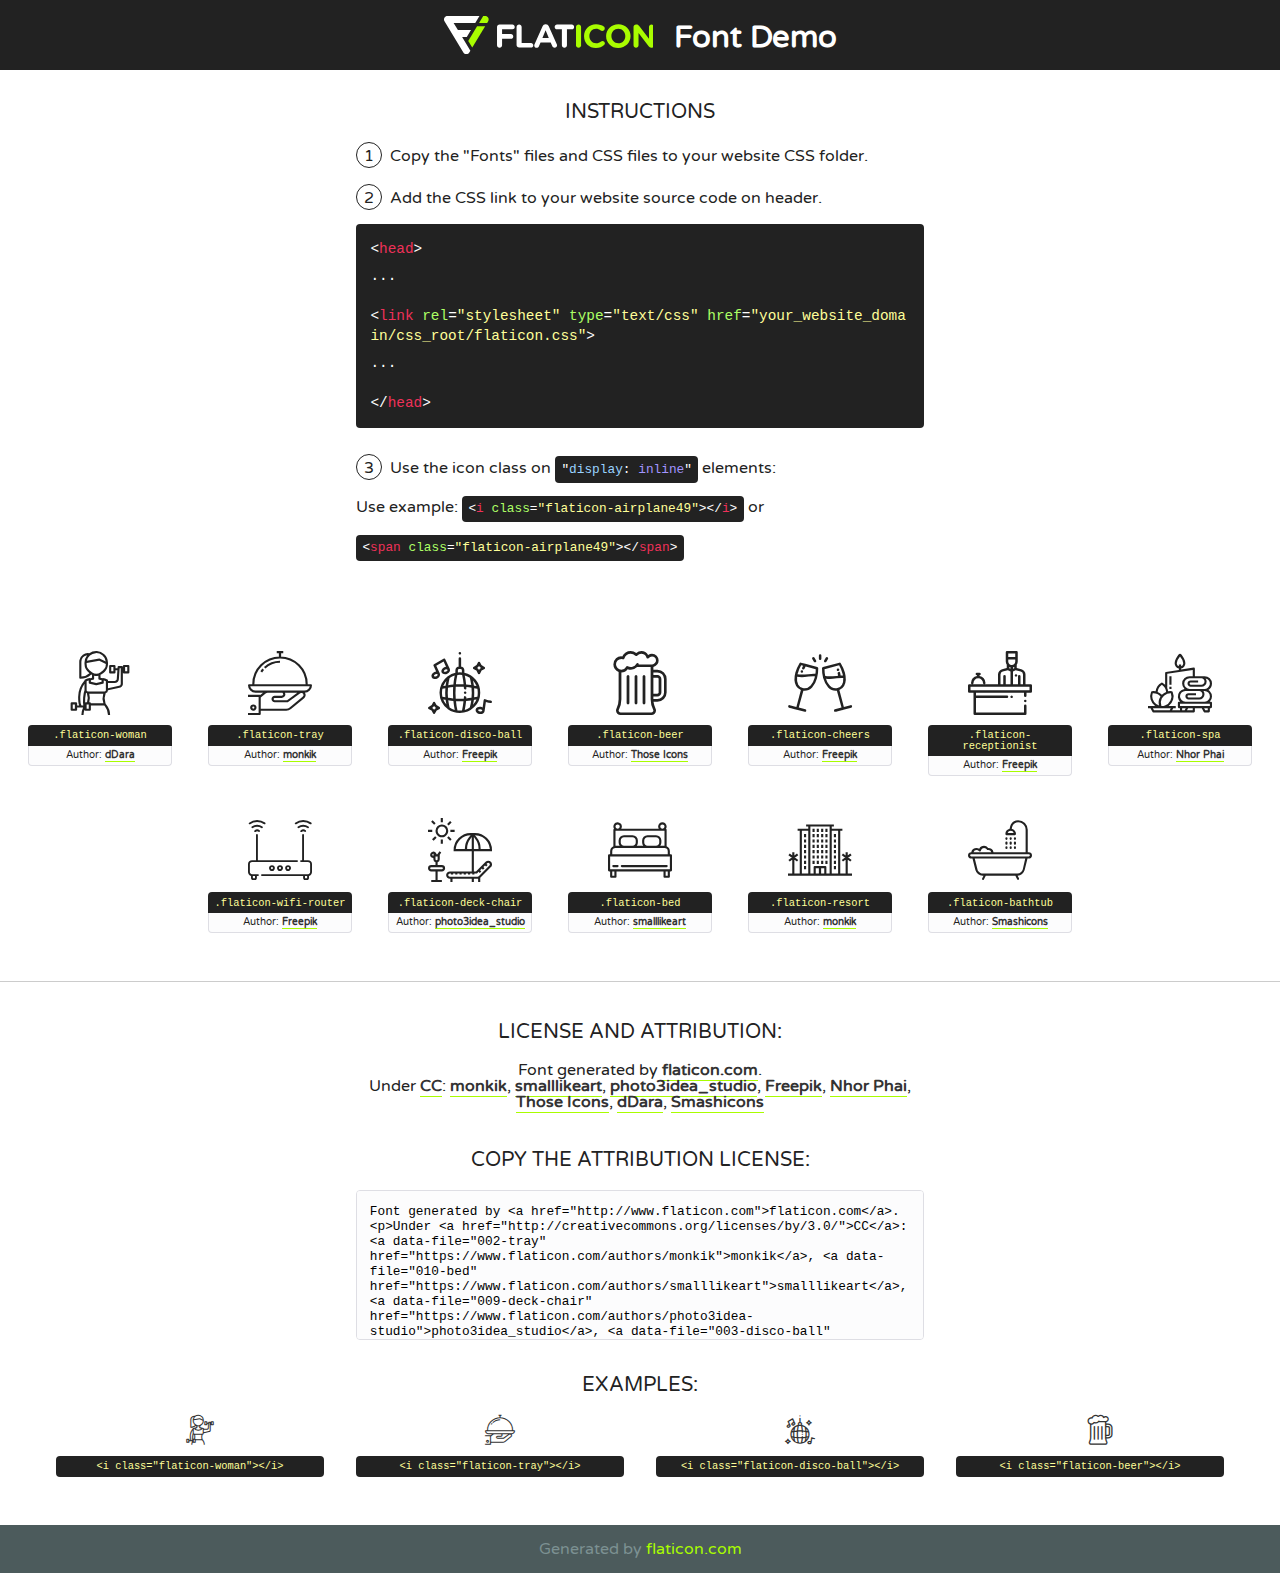
<file: landing_page/static/fonts/flaticon/font/flaticon.html>
<!DOCTYPE html>
<!--
  Flaticon icon font: Flaticon
  Creation date: 11/07/2018 10:34
-->
<html>
<!DOCTYPE html>
<html>

<head>
    <title>Flaticon WebFont</title>
    <link href="http://fonts.googleapis.com/css?family=Varela+Round" rel="stylesheet" type="text/css" />
    <link rel="stylesheet" type="text/css" href="flaticon.css">
    <meta charset="UTF-8">
    <style>
    html, body, div, span, applet, object, iframe,
    h1, h2, h3, h4, h5, h6, p, blockquote, pre,
    a, abbr, acronym, address, big, cite, code,
    del, dfn, em, img, ins, kbd, q, s, samp,
    small, strike, strong, sub, sup, tt, var,
    b, u, i, center,
    dl, dt, dd, ol, ul, li,
    fieldset, form, label, legend,
    table, caption, tbody, tfoot, thead, tr, th, td,
    article, aside, canvas, details, embed, 
    figure, figcaption, footer, header, hgroup, 
    menu, nav, output, ruby, section, summary,
    time, mark, audio, video {
        margin: 0;
        padding: 0;
        border: 0;
        font-size: 100%;
        font: inherit;
        vertical-align: baseline;
    }
    /* HTML5 display-role reset for older browsers */
    article, aside, details, figcaption, figure, 
    footer, header, hgroup, menu, nav, section {
        display: block;
    }
    body {
        line-height: 1;
    }
    ol, ul {
        list-style: none;
    }
    blockquote, q {
        quotes: none;
    }
    blockquote:before, blockquote:after,
    q:before, q:after {
        content: '';
        content: none;
    }
    table {
        border-collapse: collapse;
        border-spacing: 0;
    }
    body {
        font-family: 'Varela Round', Helvetica, Arial, sans-serif;
        font-size: 16px;
        color: #222;
    }
    a {
        color: #333;
        border-bottom: 1px solid #a9fd00;
        font-weight: bold;
        text-decoration: none;
    }
    * {
        -moz-box-sizing: border-box;
        -webkit-box-sizing: border-box;
        box-sizing: border-box;
        margin: 0;
        padding: 0;
    }
    [class^="flaticon-"]:before, [class*=" flaticon-"]:before, [class^="flaticon-"]:after, [class*=" flaticon-"]:after {
        font-family: Flaticon;
        font-size: 30px;
        font-style: normal;
        margin-left: 20px;
        color: #333;
    }
    .wrapper {
        max-width: 600px;
        margin: auto;
        padding: 0 1em;
    }
    .title {
        font-size: 1.25em;
        text-align: center;
        margin-bottom: 1em;
        text-transform: uppercase;
    }
    header {
        text-align: center;
        background-color: #222;
        color: #fff;
        padding: 1em;
    }
    header .logo {
        width: 210px;
        height: 38px;
        display: inline-block;
        vertical-align: middle;
        margin-right: 1em;
        border: none;
    }
    header strong {
        font-size: 1.95em;
        font-weight: bold;
        vertical-align: middle;
        margin-top: 5px;
        display: inline-block;
    }
    .demo {
        margin: 2em auto;
        line-height: 1.25em;
    }
    .demo ul li {
        margin-bottom: 1em;
    }
    .demo ul li .num {
        color: #222;
        border-radius: 20px;
        display: inline-block;
        width: 26px;
        padding: 3px;
        height: 26px;
        text-align: center;
        margin-right: 0.5em;
        border: 1px solid #222;
    }
    .demo ul li code {
        background-color: #222;
        border-radius: 4px;
        padding: 0.25em 0.5em;
        display: inline-block;
        color: #fff;
        font-family: Consolas,Monaco,Lucida Console,Liberation Mono,DejaVu Sans Mono,Bitstream Vera Sans Mono,Courier New, monospace;
        font-weight: lighter;
        margin-top: 1em;
        font-size: 0.8em;
        word-break: break-all;
    }
    .demo ul li code.big {
        padding: 1em;
        font-size: 0.9em;
    }
    .demo ul li code .red {
        color: #EF3159;
    }
    .demo ul li code .green {
        color: #ACFF65;
    }
    .demo ul li code .yellow {
        color: #FFFF99;
    }
    .demo ul li code .blue {
        color: #99D3FF;
    }
    .demo ul li code .purple {
        color: #A295FF;
    }
    .demo ul li code .dots {
        margin-top: 0.5em;
        display: block;
    }
    #glyphs {
        border-bottom: 1px solid #ccc;
        padding: 2em 0;
        text-align: center;
    }
    .glyph {
        display: inline-block;
        width: 9em;
        margin: 1em;
        text-align: center;
        vertical-align: top;
        background: #FFF;
    }
    .glyph .glyph-icon {
        padding: 10px;
        display: block;
        font-family:"Flaticon";
        font-size: 64px;
        line-height: 1;
    }
    .glyph .glyph-icon:before {
        font-size: 64px;
        color: #222;
        margin-left: 0;
    }
    .class-name {
        font-size: 0.65em;
        background-color: #222;
        color: #fff;
        border-radius: 4px 4px 0 0;
        padding: 0.5em;
        color: #FFFF99;
        font-family: Consolas,Monaco,Lucida Console,Liberation Mono,DejaVu Sans Mono,Bitstream Vera Sans Mono,Courier New, monospace;
    }
    .author-name {
        font-size: 0.6em;
        background-color: #fcfcfd;
        border: 1px solid #DEDEE4;
        border-top: 0;
        border-radius: 0 0 4px 4px;
        padding: 0.5em;
    }
    .class-name:last-child {
        font-size: 10px;
        color:#888;
    }
    .class-name:last-child a {
        font-size: 10px;
        color:#555;
    }
    .class-name:last-child a:hover {
        color:#a9fd00;
    }
    .glyph > input {
        display: block;
        width: 100px;
        margin: 5px auto;
        text-align: center;
        font-size: 12px;
        cursor: text;
    }
    .glyph > input.icon-input {
        font-family:"Flaticon";
        font-size: 16px;
        margin-bottom: 10px;
    }
    .attribution .title {
        margin-top: 2em;
    }
    .attribution textarea {
        background-color: #fcfcfd;
        padding: 1em;
        border: none;
        box-shadow: none;
        border: 1px solid #DEDEE4;
        border-radius: 4px;
        resize: none;
        width: 100%;
        height: 150px;
        font-size: 0.8em;
        font-family: Consolas,Monaco,Lucida Console,Liberation Mono,DejaVu Sans Mono,Bitstream Vera Sans Mono,Courier New, monospace;
        -webkit-appearance: none;
    }
    .iconsuse {
        margin: 2em auto;
        text-align: center;
        max-width: 1200px;
    }
    .iconsuse:after {
        content: '';
        display: table;
        clear: both;
    }
    .iconsuse .image {
        float: left;
        width: 25%;
        padding: 0 1em;
    }
    .iconsuse .image p {
        margin-bottom: 1em;
    }
    .iconsuse .image span {
        display: block;
        font-size: 0.65em;
        background-color: #222;
        color: #fff;
        border-radius: 4px;
        padding: 0.5em;
        color: #FFFF99;
        margin-top: 1em;
        font-family: Consolas,Monaco,Lucida Console,Liberation Mono,DejaVu Sans Mono,Bitstream Vera Sans Mono,Courier New, monospace;
    }
    #footer {
        text-align: center;
        background-color: #4C5B5C;
        color: #7c9192;
        padding: 1em;
    }
    #footer a {
        border: none;
        color: #a9fd00;
        font-weight: normal;
    }
    @media (max-width: 960px) {
        .iconsuse .image {
            width: 50%;
        }
    }
    @media (max-width: 560px) {
        .iconsuse .image {
            width: 100%;
        }
    }
    </style>
</head>

<body class="characters-off">

    <header>
        <a href="http://www.flaticon.com" target="_blank" class="logo">
            <svg version="1.1" xmlns="http://www.w3.org/2000/svg" xmlns:xlink="http://www.w3.org/1999/xlink" xmlns:a="http://ns.adobe.com/AdobeSVGViewerExtensions/3.0/" viewBox="0 0 560.875 102.036" enable-background="new 0 0 560.875 102.036" xml:space="preserve">
                <defs>
                </defs>
                <g>
                    <g class="letters">
                        <path fill="#ffffff" d="M141.596,29.675c0-3.777,2.985-6.767,6.764-6.767h34.438c3.426,0,6.15,2.728,6.15,6.15
                        c0,3.43-2.724,6.149-6.15,6.149h-27.674v13.091h23.719c3.429,0,6.151,2.724,6.151,6.15c0,3.43-2.723,6.149-6.151,6.149h-23.719
                        v17.574c0,3.773-2.986,6.761-6.764,6.761c-3.779,0-6.764-2.989-6.764-6.761V29.675z"></path>
                        <path fill="#ffffff" d="M193.844,29.149c0-3.781,2.985-6.767,6.764-6.767c3.776,0,6.763,2.985,6.763,6.767v42.957h25.039
                        c3.426,0,6.149,2.726,6.149,6.153c0,3.425-2.723,6.15-6.149,6.15h-31.802c-3.779,0-6.764-2.986-6.764-6.768V29.149z"></path>
                        <path fill="#ffffff" d="M241.891,75.71l21.438-48.407c1.492-3.341,4.215-5.357,7.906-5.357h0.792
                        c3.686,0,6.323,2.017,7.815,5.357l21.439,48.407c0.436,0.967,0.701,1.845,0.701,2.723c0,3.602-2.809,6.501-6.414,6.501
                        c-3.161,0-5.269-1.845-6.499-4.655l-4.132-9.661h-27.059l-4.301,10.102c-1.144,2.631-3.426,4.214-6.237,4.214
                        c-3.517,0-6.24-2.81-6.24-6.325C241.1,77.64,241.451,76.677,241.891,75.71z M279.932,58.666l-8.521-20.297l-8.526,20.297H279.932
                        z"></path>
                        <path fill="#ffffff" d="M314.864,35.387H301.86c-3.429,0-6.239-2.813-6.239-6.238c0-3.429,2.811-6.24,6.239-6.24h39.533
                        c3.426,0,6.237,2.811,6.237,6.24c0,3.425-2.811,6.238-6.237,6.238h-13.001v42.785c0,3.773-2.99,6.761-6.764,6.761
                        c-3.779,0-6.764-2.989-6.764-6.761V35.387z"></path>
                        <path fill="#A9FD00" d="M352.615,29.149c0-3.781,2.985-6.767,6.767-6.767c3.774,0,6.761,2.985,6.761,6.767v49.024
                        c0,3.773-2.987,6.761-6.761,6.761c-3.781,0-6.767-2.989-6.767-6.761V29.149z"></path>
                        <path fill="#A9FD00" d="M374.132,53.836v-0.179c0-17.481,13.178-31.801,32.065-31.801c9.22,0,15.459,2.458,20.557,6.238
                        c1.402,1.054,2.637,2.985,2.637,5.357c0,3.692-2.985,6.59-6.681,6.59c-1.845,0-3.071-0.702-4.044-1.319
                        c-3.776-2.813-7.729-4.393-12.562-4.393c-10.364,0-17.831,8.611-17.831,19.154v0.173c0,10.542,7.291,19.329,17.831,19.329
                        c5.715,0,9.492-1.756,13.359-4.834c1.049-0.874,2.458-1.491,4.039-1.491c3.429,0,6.325,2.813,6.325,6.236
                        c0,2.106-1.056,3.78-2.282,4.834c-5.539,4.834-12.036,7.733-21.878,7.733C387.572,85.464,374.132,71.493,374.132,53.836z"></path>
                        <path fill="#A9FD00" d="M433.009,53.836v-0.179c0-17.481,13.79-31.801,32.766-31.801c18.981,0,32.592,14.143,32.592,31.628v0.173
                        c0,17.483-13.785,31.807-32.769,31.807C446.625,85.464,433.009,71.32,433.009,53.836z M484.224,53.836v-0.179
                        c0-10.539-7.725-19.326-18.626-19.326c-10.893,0-18.449,8.611-18.449,19.154v0.173c0,10.542,7.73,19.329,18.626,19.329
                        C476.676,72.986,484.224,64.378,484.224,53.836z"></path>
                        <path fill="#A9FD00" d="M506.233,29.321c0-3.774,2.99-6.763,6.767-6.763h1.401c3.252,0,5.183,1.583,7.029,3.953l26.093,34.265
                        V29.059c0-3.692,2.99-6.677,6.681-6.677c3.683,0,6.671,2.985,6.671,6.677v48.934c0,3.78-2.987,6.765-6.764,6.765h-0.436
                        c-3.257,0-5.188-1.581-7.034-3.953l-27.056-35.492v32.944c0,3.687-2.985,6.676-6.678,6.676c-3.683,0-6.673-2.989-6.673-6.676
                        V29.321z"></path>
                    </g>
                    <g class="insignia">
                        <path fill="#ffffff" d="M48.372,56.137h12.517l11.156-18.537H37.186L25.688,18.539h57.825L94.668,0H9.271
                        C5.925,0,2.842,1.801,1.198,4.716c-1.644,2.907-1.593,6.482,0.134,9.343l50.38,83.501c1.678,2.781,4.689,4.476,7.938,4.476
                        c3.246,0,6.257-1.695,7.935-4.476l2.898-4.804L48.372,56.137z"></path>
                        <g class="i">
                            <path fill="#A9FD00" d="M93.575,18.539h0.031v0.004l21.652,0.004l2.705-4.488c1.727-2.861,1.778-6.436,0.133-9.343
                            C116.454,1.801,113.371,0,110.026,0h-5.294L93.575,18.539z"></path>
                            <polygon fill="#A9FD00" points="88.291,27.356 64.725,66.486 75.519,84.404 109.942,27.356"></polygon>
                        </g>
                    </g>
                </g>
            </svg>
        </a>
        <strong>Font Demo</strong>
    </header>


    <section class="demo wrapper">

        <p class="title">Instructions</p>

        <ul>
            <li>
                <span class="num">1</span>Copy the "Fonts" files and CSS files to your website CSS folder.
            </li>
            <li>
                <span class="num">2</span>Add the CSS link to your website source code on header.
                <code class="big">
                    &lt;<span class="red">head</span>&gt;
                    <br/><span class="dots">...</span>
                    <br/>&lt;<span class="red">link</span> <span class="green">rel</span>=<span class="yellow">"stylesheet"</span> <span class="green">type</span>=<span class="yellow">"text/css"</span> <span class="green">href</span>=<span class="yellow">"your_website_domain/css_root/flaticon.css"</span>&gt;
                    <br/><span class="dots">...</span>
                    <br/>&lt;/<span class="red">head</span>&gt;
                </code>
            </li>

            <li>
                <p>
                    <span class="num">3</span>Use the icon class on <code>"<span class="blue">display</span>:<span class="purple"> inline</span>"</code> elements:
                    <br />
                    Use example: <code>&lt;<span class="red">i</span> <span class="green">class</span>=<span class="yellow">&quot;flaticon-airplane49&quot;</span>&gt;&lt;/<span class="red">i</span>&gt;</code> or <code>&lt;<span class="red">span</span> <span class="green">class</span>=<span class="yellow">&quot;flaticon-airplane49&quot;</span>&gt;&lt;/<span class="red">span</span>&gt;</code>
            </li>
        </ul>

    </section>




   <section id="glyphs">          
    
      
        <div class="glyph"><div class="glyph-icon flaticon-woman"></div>
            <div class="class-name">.flaticon-woman</div>
            <div class="author-name">Author: <a data-file="001-woman" href="https://www.flaticon.com/authors/ddara">dDara</a> </div> 
        </div>        
        
        <div class="glyph"><div class="glyph-icon flaticon-tray"></div>
            <div class="class-name">.flaticon-tray</div>
            <div class="author-name">Author: <a data-file="002-tray" href="https://www.flaticon.com/authors/monkik">monkik</a> </div> 
        </div>        
        
        <div class="glyph"><div class="glyph-icon flaticon-disco-ball"></div>
            <div class="class-name">.flaticon-disco-ball</div>
            <div class="author-name">Author: <a data-file="003-disco-ball" href="http://www.freepik.com">Freepik</a> </div> 
        </div>        
        
        <div class="glyph"><div class="glyph-icon flaticon-beer"></div>
            <div class="class-name">.flaticon-beer</div>
            <div class="author-name">Author: <a data-file="004-beer" href="https://www.flaticon.com/authors/those-icons">Those Icons</a> </div> 
        </div>        
        
        <div class="glyph"><div class="glyph-icon flaticon-cheers"></div>
            <div class="class-name">.flaticon-cheers</div>
            <div class="author-name">Author: <a data-file="005-cheers" href="http://www.freepik.com">Freepik</a> </div> 
        </div>        
        
        <div class="glyph"><div class="glyph-icon flaticon-receptionist"></div>
            <div class="class-name">.flaticon-receptionist</div>
            <div class="author-name">Author: <a data-file="006-receptionist" href="http://www.freepik.com">Freepik</a> </div> 
        </div>        
        
        <div class="glyph"><div class="glyph-icon flaticon-spa"></div>
            <div class="class-name">.flaticon-spa</div>
            <div class="author-name">Author: <a data-file="007-spa" href="https://www.flaticon.com/authors/nhor-phai">Nhor Phai</a> </div> 
        </div>        
        
        <div class="glyph"><div class="glyph-icon flaticon-wifi-router"></div>
            <div class="class-name">.flaticon-wifi-router</div>
            <div class="author-name">Author: <a data-file="008-wifi-router" href="http://www.freepik.com">Freepik</a> </div> 
        </div>        
        
        <div class="glyph"><div class="glyph-icon flaticon-deck-chair"></div>
            <div class="class-name">.flaticon-deck-chair</div>
            <div class="author-name">Author: <a data-file="009-deck-chair" href="https://www.flaticon.com/authors/photo3idea-studio">photo3idea_studio</a> </div> 
        </div>        
        
        <div class="glyph"><div class="glyph-icon flaticon-bed"></div>
            <div class="class-name">.flaticon-bed</div>
            <div class="author-name">Author: <a data-file="010-bed" href="https://www.flaticon.com/authors/smalllikeart">smalllikeart</a> </div> 
        </div>        
        
        <div class="glyph"><div class="glyph-icon flaticon-resort"></div>
            <div class="class-name">.flaticon-resort</div>
            <div class="author-name">Author: <a data-file="011-resort" href="https://www.flaticon.com/authors/monkik">monkik</a> </div> 
        </div>        
        
        <div class="glyph"><div class="glyph-icon flaticon-bathtub"></div>
            <div class="class-name">.flaticon-bathtub</div>
            <div class="author-name">Author: <a data-file="012-bathtub" href="https://www.flaticon.com/authors/smashicons">Smashicons</a> </div> 
        </div>        
        

    </section>



    <section class="attribution wrapper"   style="text-align:center;">

      <div class="title">License and attribution:</div><div class="attrDiv">Font generated by <a href="http://www.flaticon.com">flaticon.com</a>. <div><p>Under <a href="http://creativecommons.org/licenses/by/3.0/">CC</a>: <a data-file="002-tray" href="https://www.flaticon.com/authors/monkik">monkik</a>, <a data-file="010-bed" href="https://www.flaticon.com/authors/smalllikeart">smalllikeart</a>, <a data-file="009-deck-chair" href="https://www.flaticon.com/authors/photo3idea-studio">photo3idea_studio</a>, <a data-file="003-disco-ball" href="http://www.freepik.com">Freepik</a>, <a data-file="007-spa" href="https://www.flaticon.com/authors/nhor-phai">Nhor Phai</a>, <a data-file="004-beer" href="https://www.flaticon.com/authors/those-icons">Those Icons</a>, <a data-file="001-woman" href="https://www.flaticon.com/authors/ddara">dDara</a>, <a data-file="012-bathtub" href="https://www.flaticon.com/authors/smashicons">Smashicons</a></p>  </div>
      </div>
      <div class="title">Copy the Attribution License:</div>

    <textarea onclick="this.focus();this.select();">Font generated by &lt;a href=&quot;http://www.flaticon.com&quot;&gt;flaticon.com&lt;/a&gt;. <p>Under <a href="http://creativecommons.org/licenses/by/3.0/">CC</a>: <a data-file="002-tray" href="https://www.flaticon.com/authors/monkik">monkik</a>, <a data-file="010-bed" href="https://www.flaticon.com/authors/smalllikeart">smalllikeart</a>, <a data-file="009-deck-chair" href="https://www.flaticon.com/authors/photo3idea-studio">photo3idea_studio</a>, <a data-file="003-disco-ball" href="http://www.freepik.com">Freepik</a>, <a data-file="007-spa" href="https://www.flaticon.com/authors/nhor-phai">Nhor Phai</a>, <a data-file="004-beer" href="https://www.flaticon.com/authors/those-icons">Those Icons</a>, <a data-file="001-woman" href="https://www.flaticon.com/authors/ddara">dDara</a>, <a data-file="012-bathtub" href="https://www.flaticon.com/authors/smashicons">Smashicons</a></p>  
     </textarea>

    </section>

    <section class="iconsuse">

          <div class="title">Examples:</div>            
             
            <div class="image">
                <p>
                    <i class="glyph-icon flaticon-woman"></i> 
                    <span>&lt;i class=&quot;flaticon-woman&quot;&gt;&lt;/i&gt;</span>
                </p>
            </div>
            
            <div class="image">
                <p>
                    <i class="glyph-icon flaticon-tray"></i> 
                    <span>&lt;i class=&quot;flaticon-tray&quot;&gt;&lt;/i&gt;</span>
                </p>
            </div>
            
            <div class="image">
                <p>
                    <i class="glyph-icon flaticon-disco-ball"></i> 
                    <span>&lt;i class=&quot;flaticon-disco-ball&quot;&gt;&lt;/i&gt;</span>
                </p>
            </div>
            
            <div class="image">
                <p>
                    <i class="glyph-icon flaticon-beer"></i> 
                    <span>&lt;i class=&quot;flaticon-beer&quot;&gt;&lt;/i&gt;</span>
                </p>
            </div>
                       
        </div>
                            
    </section>

<div id="footer">
    <div>Generated by <a href="http://www.flaticon.com">flaticon.com</a>
    </div>
</div>



</body>
</html>
</file>
<file: landing_page/static/fonts/flaticon/font/flaticon.css>
/*
  	Flaticon icon font: Flaticon
  	Creation date: 11/07/2018 10:34
  	*/

@font-face {
  font-family: "Flaticon";
  src: url("./Flaticon.eot");
  src: url("./Flaticon.eot?#iefix") format("embedded-opentype"),
       url("./Flaticon.woff") format("woff"),
       url("./Flaticon.ttf") format("truetype"),
       url("./Flaticon.svg#Flaticon") format("svg");
  font-weight: normal;
  font-style: normal;
}

@media screen and (-webkit-min-device-pixel-ratio:0) {
  @font-face {
    font-family: "Flaticon";
    src: url("./Flaticon.svg#Flaticon") format("svg");
  }
}

[class^="flaticon-"]:before, [class*=" flaticon-"]:before,
[class^="flaticon-"]:after, [class*=" flaticon-"]:after {   
  font-family: Flaticon;
        font-size: 20px;
font-style: normal;
margin-left: 20px;
}

.flaticon-woman:before { content: "\f100"; }
.flaticon-tray:before { content: "\f101"; }
.flaticon-disco-ball:before { content: "\f102"; }
.flaticon-beer:before { content: "\f103"; }
.flaticon-cheers:before { content: "\f104"; }
.flaticon-receptionist:before { content: "\f105"; }
.flaticon-spa:before { content: "\f106"; }
.flaticon-wifi-router:before { content: "\f107"; }
.flaticon-deck-chair:before { content: "\f108"; }
.flaticon-bed:before { content: "\f109"; }
.flaticon-resort:before { content: "\f10a"; }
.flaticon-bathtub:before { content: "\f10b"; }
</file>
